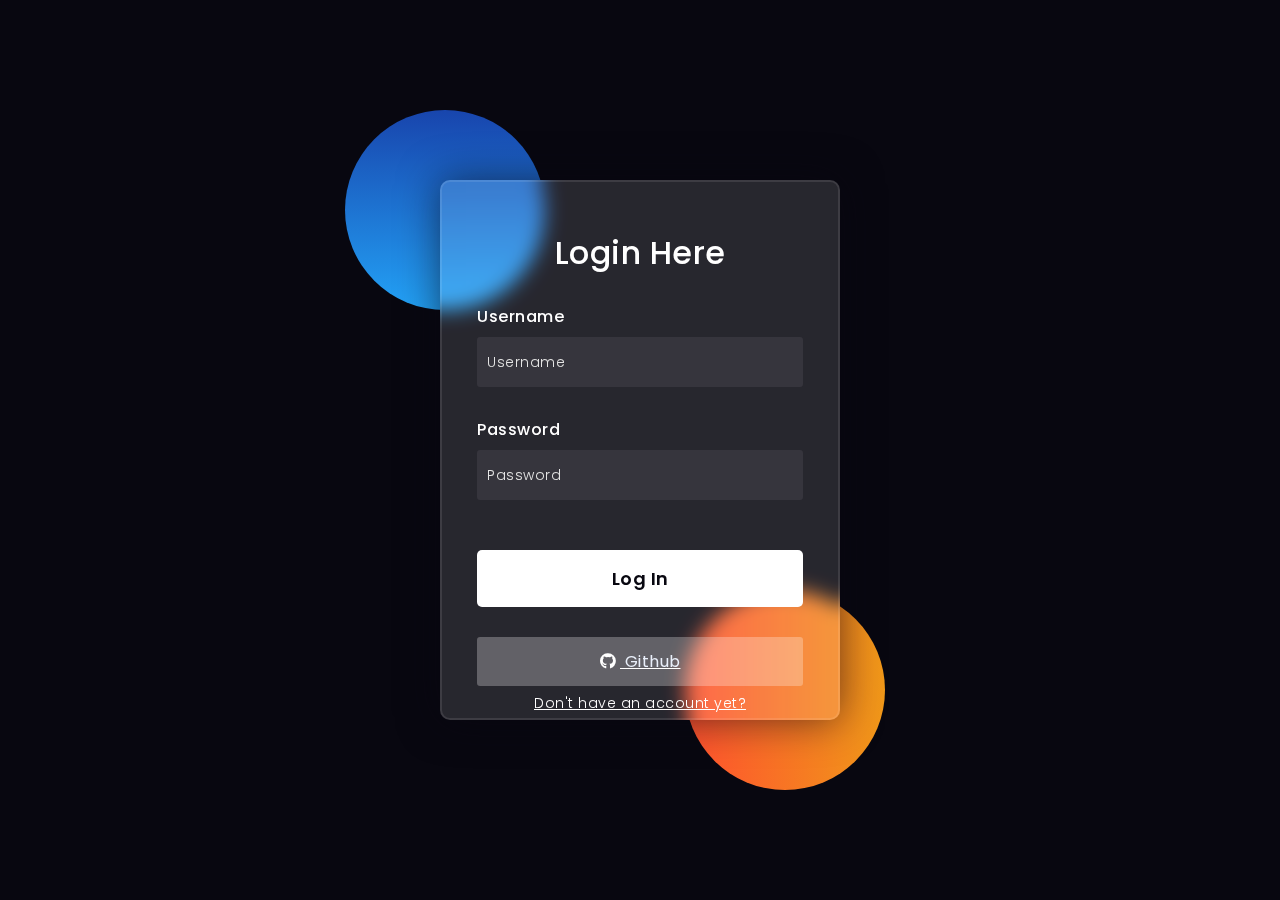
<file: html/signin.html>
<!DOCTYPE html>
<html lang="en" >
<head>
  <meta charset="UTF-8">
  <title>Login</title>


</head>
<body>
<!-- partial:index.partial.html -->
<!DOCTYPE html>
<html lang="en">
<head>
  <!-- Design by foolishdeveloper.com -->
    <title>Glassmorphism login Form Tutorial in html css</title>

    <link rel="preconnect" href="https://fonts.gstatic.com">
    <link rel="stylesheet" href="https://cdnjs.cloudflare.com/ajax/libs/font-awesome/5.15.4/css/all.min.css">
    <link href="https://fonts.googleapis.com/css2?family=Poppins:wght@300;500;600&display=swap" rel="stylesheet">
    <!--Stylesheet-->
    <style media="screen">
      *,
*:before,
*:after{
    padding: 0;
    margin: 0;
    box-sizing: border-box;
}
body{
    background-color: #080710;
}
.background{
    width: 430px;
    height: 520px;
    position: absolute;
    transform: translate(-50%,-50%);
    left: 50%;
    top: 50%;
}
.background .shape{
    height: 200px;
    width: 200px;
    position: absolute;
    border-radius: 50%;
}
.shape:first-child{
    background: linear-gradient(
        #1845ad,
        #23a2f6
    );
    left: -80px;
    top: -80px;
}
.shape:last-child{
    background: linear-gradient(
        to right,
        #ff512f,
        #f09819
    );
    right: -30px;
    bottom: -80px;
}
form{
    height: 540px;
    width: 400px;
    background-color: rgba(255,255,255,0.13);
    position: absolute;
    transform: translate(-50%,-50%);
    top: 50%;
    left: 50%;
    border-radius: 10px;
    backdrop-filter: blur(10px);
    border: 2px solid rgba(255,255,255,0.1);
    box-shadow: 0 0 40px rgba(8,7,16,0.6);
    padding: 50px 35px;
}
form *{
    font-family: 'Poppins',sans-serif;
    color: #ffffff;
    letter-spacing: 0.5px;
    outline: none;
    border: none;
}
form h3{
    font-size: 32px;
    font-weight: 500;
    line-height: 42px;
    text-align: center;
}

label{
    display: block;
    margin-top: 30px;
    font-size: 16px;
    font-weight: 500;
}
input{
    display: block;
    height: 50px;
    width: 100%;
    background-color: rgba(255,255,255,0.07);
    border-radius: 3px;
    padding: 0 10px;
    margin-top: 8px;
    font-size: 14px;
    font-weight: 300;
}
::placeholder{
    color: #e5e5e5;
}
button{
    margin-top: 50px;
    width: 100%;
    background-color: #ffffff;
    color: #080710;
    padding: 15px 0;
    font-size: 18px;
    font-weight: 600;
    border-radius: 5px;
    cursor: pointer;
}
.social{
  margin-top: 30px;
  display: flex;
}
.social div{
  background: red;
  width: 326px;
  border-radius: 3px;
  padding: 12px;
  background-color: rgba(255,255,255,0.27);
  color: #eaf0fb;
  text-align: center;
}
.social div:hover{
  background-color: rgba(255,255,255,0.47);
}
.social .fb{
  margin-left: 25px;
}
.social i{
  margin-right: 4px;
}

#account{
  display: block;
  margin-top: 7px;
  text-align: center;
  color: #ffffff;
  font-size: 14px;
  font-weight: 300;
}

    </style>
</head>
<body>
    <div class="background">
        <div class="shape"></div>
        <div class="shape"></div>
    </div>
    <form action="/signin" method="POST">
        <h3>Login Here</h3>

        <label for="username">Username</label>
        <input type="text" name="username" placeholder="Username" id="username">

        <label for="password">Password</label>
        <input type="password" name="password" placeholder="Password" id="password">

        <button type="submit">Log In</button>
        <div class="social">
            <a href="/github"><div class="go"><i class="fab fa-github"></i>  Github</div></a>
        </div>
        <a id="account" href="/signup">Don't have an account yet?</a>
    </form>
</body>
</html>
<!-- partial -->

</body>
</html>
</file>
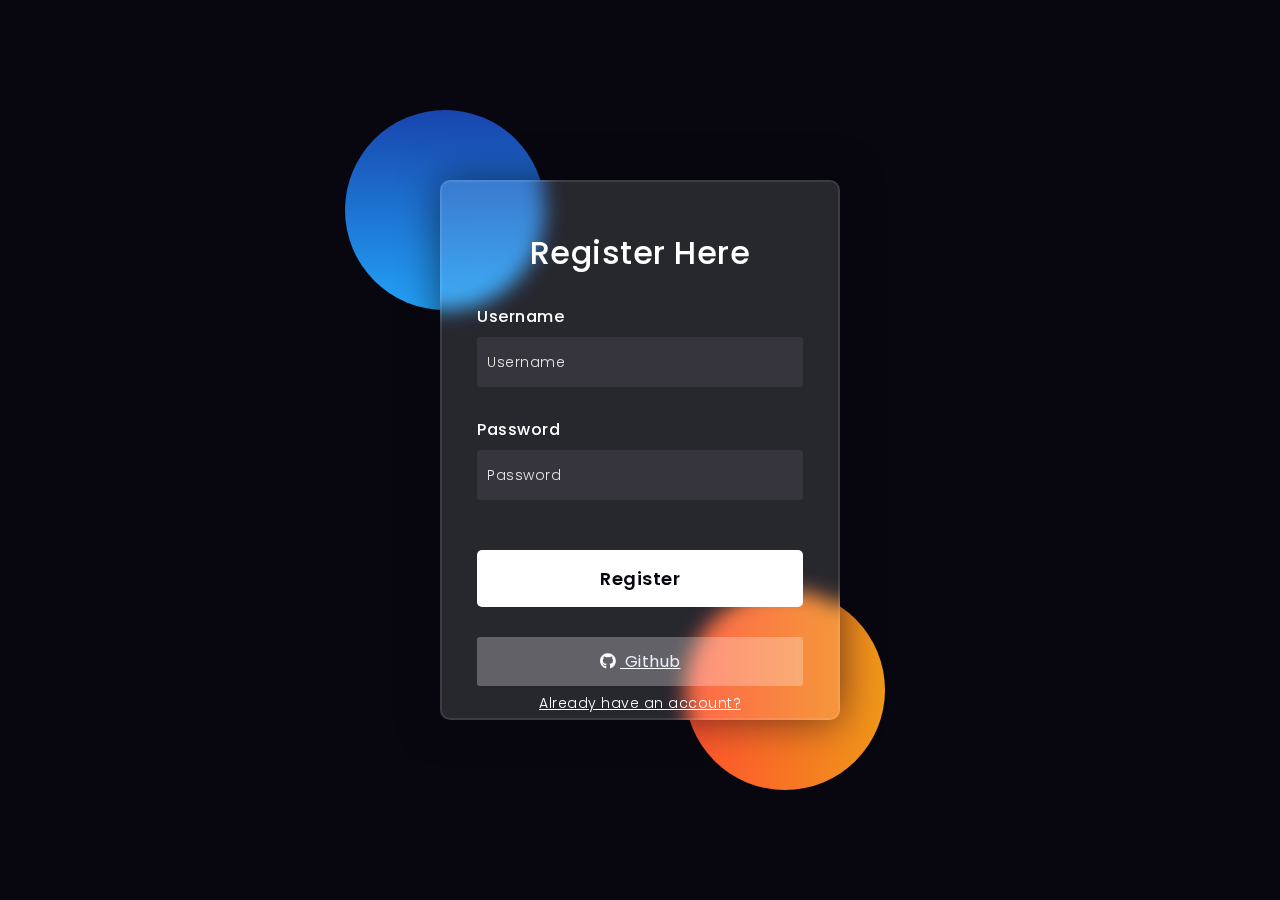
<file: html/signup.html>
<!DOCTYPE html>
<html lang="en" >
<head>
    <meta charset="UTF-8">
    <title>Login</title>


</head>
<body>
<!-- partial:index.partial.html -->
<!DOCTYPE html>
<html lang="en">
<head>
    <!-- Design by foolishdeveloper.com -->
    <title>Glassmorphism login Form Tutorial in html css</title>

    <link rel="preconnect" href="https://fonts.gstatic.com">
    <link rel="stylesheet" href="https://cdnjs.cloudflare.com/ajax/libs/font-awesome/5.15.4/css/all.min.css">
    <link href="https://fonts.googleapis.com/css2?family=Poppins:wght@300;500;600&display=swap" rel="stylesheet">
    <!--Stylesheet-->
    <style media="screen">
        *,
        *:before,
        *:after{
            padding: 0;
            margin: 0;
            box-sizing: border-box;
        }
        body{
            background-color: #080710;
        }
        .background{
            width: 430px;
            height: 520px;
            position: absolute;
            transform: translate(-50%,-50%);
            left: 50%;
            top: 50%;
        }
        .background .shape{
            height: 200px;
            width: 200px;
            position: absolute;
            border-radius: 50%;
        }
        .shape:first-child{
            background: linear-gradient(
                    #1845ad,
                    #23a2f6
            );
            left: -80px;
            top: -80px;
        }
        .shape:last-child{
            background: linear-gradient(
                    to right,
                    #ff512f,
                    #f09819
            );
            right: -30px;
            bottom: -80px;
        }
        form{
            height: 540px;
            width: 400px;
            background-color: rgba(255,255,255,0.13);
            position: absolute;
            transform: translate(-50%,-50%);
            top: 50%;
            left: 50%;
            border-radius: 10px;
            backdrop-filter: blur(10px);
            border: 2px solid rgba(255,255,255,0.1);
            box-shadow: 0 0 40px rgba(8,7,16,0.6);
            padding: 50px 35px;
        }
        form *{
            font-family: 'Poppins',sans-serif;
            color: #ffffff;
            letter-spacing: 0.5px;
            outline: none;
            border: none;
        }
        form h3{
            font-size: 32px;
            font-weight: 500;
            line-height: 42px;
            text-align: center;
        }

        label{
            display: block;
            margin-top: 30px;
            font-size: 16px;
            font-weight: 500;
        }
        input{
            display: block;
            height: 50px;
            width: 100%;
            background-color: rgba(255,255,255,0.07);
            border-radius: 3px;
            padding: 0 10px;
            margin-top: 8px;
            font-size: 14px;
            font-weight: 300;
        }
        ::placeholder{
            color: #e5e5e5;
        }
        button{
            margin-top: 50px;
            width: 100%;
            background-color: #ffffff;
            color: #080710;
            padding: 15px 0;
            font-size: 18px;
            font-weight: 600;
            border-radius: 5px;
            cursor: pointer;
        }
        .social{
            margin-top: 30px;
            display: flex;
        }
        .social div{
            background: red;
            width: 326px;
            border-radius: 3px;
            padding: 12px;
            background-color: rgba(255,255,255,0.27);
            color: #eaf0fb;
            text-align: center;
        }
        .social div:hover{
            background-color: rgba(255,255,255,0.47);
        }
        .social .fb{
            margin-left: 25px;
        }
        .social i{
            margin-right: 4px;
        }
        #account{
            display: block;
            margin-top: 7px;
            text-align: center;
            color: #ffffff;
            font-size: 14px;
            font-weight: 300;
        }

    </style>
</head>
<body>
<div class="background">
    <div class="shape"></div>
    <div class="shape"></div>
</div>
<form action="/signup" method="POST">
    <h3>Register Here</h3>

    <label for="username">Username</label>
    <input type="text" name="username" placeholder="Username" id="username">

    <label for="password">Password</label>
    <input type="password" name="password" placeholder="Password" id="password">

    <button type="submit">Register</button>
    <div class="social">
        <a href="/github"><div class="go"><i class="fab fa-github"></i>  Github</div></a>
    </div>
    <a id="account" href="/signin">Already have an account?</a>
</form>
</body>
</html>
<!-- partial -->

</body>
</html>
</file>
